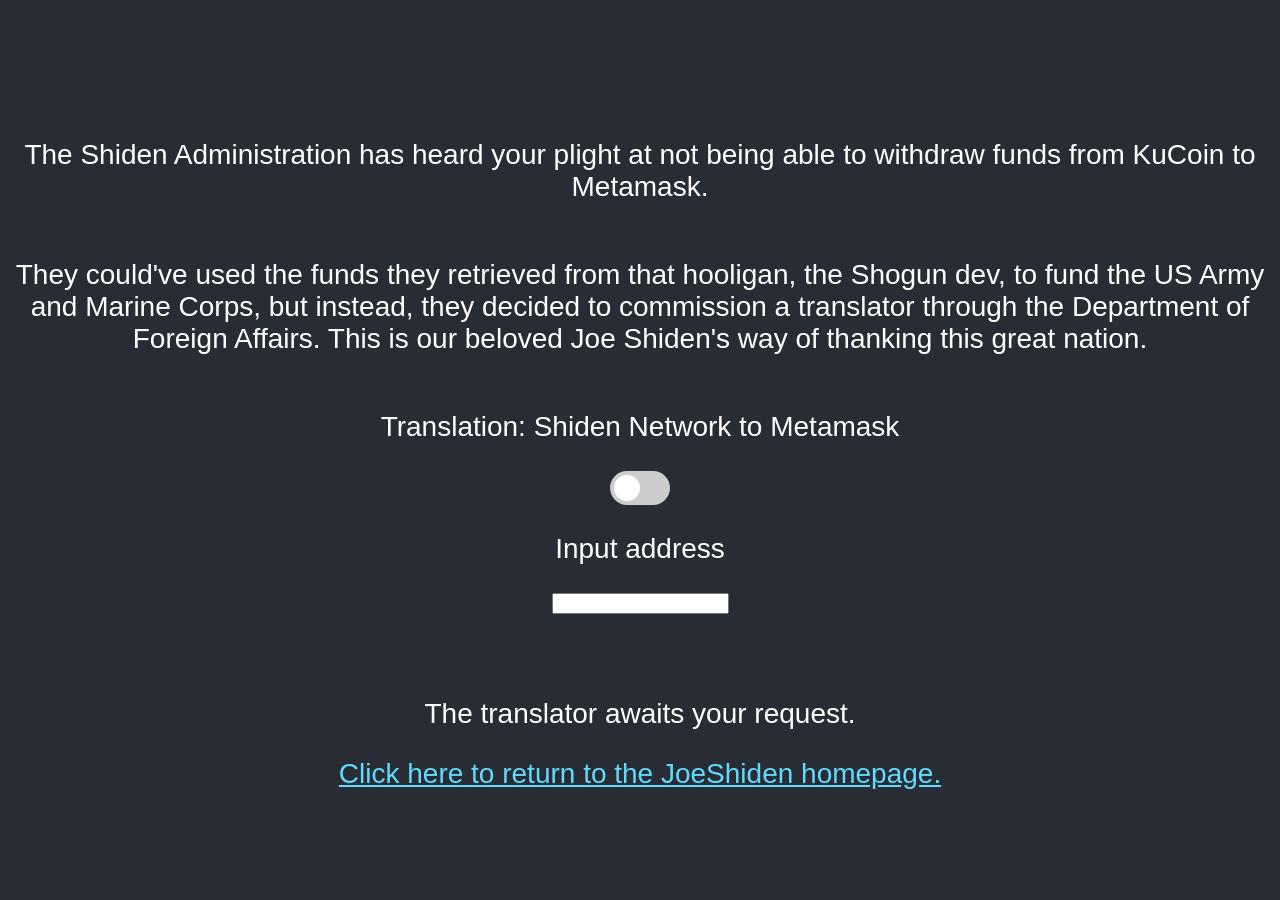
<file: translator.html>
<!DOCTYPE html>
<html lang="en"><link type="text/css" rel="stylesheet" id="dark-mode-custom-link"><link type="text/css" rel="stylesheet" id="dark-mode-general-link"><style type="text/css" id="dark-mode-custom-style" lang="en"></style><style type="text/css" id="dark-mode-native-style" lang="en"></style><head>
<meta http-equiv="content-type" content="text/html; charset=UTF-8"><meta charset="utf-8"><link rel="icon" href="https://polkatools.hoonkim.me/favicon.ico"><!-- base href="https://polkatools.hoonkim.me/" --><meta name="viewport" content="width=device-width,initial-scale=1"><meta name="theme-color" content="#000000"><meta name="description" content="Web site created using create-react-app"><link rel="apple-touch-icon" href="https://polkatools.hoonkim.me/logo192.png"><link rel="manifest" href="https://polkatools.hoonkim.me/manifest.json"><title>Department of Foreign Affair's translator</title><link href="translator_files/main.css" rel="stylesheet"></head><body>



	<noscript>You need to enable JavaScript to run this app.</noscript><div id="root"><div class="App"><header class="App-header">
		


		<p>Current address scheme: SS58</p><label class="switch"><input type="checkbox"><span class="slider round"></span></label><p>Change address prefix</p><input type="text" value="5"><p>Input address</p><input type="text"><p></p><p>invalid</p><a class="App-link" href="https://reactjs.org/" target="_blank" rel="noopener noreferrer">Learn React</a></header></div></div><script>!function(e){function r(r){for(var n,a,l=r[0],f=r[1],i=r[2],p=0,s=[];p<l.length;p++)a=l[p],Object.prototype.hasOwnProperty.call(o,a)&&o[a]&&s.push(o[a][0]),o[a]=0;for(n in f)Object.prototype.hasOwnProperty.call(f,n)&&(e[n]=f[n]);for(c&&c(r);s.length;)s.shift()();return u.push.apply(u,i||[]),t()}function t(){for(var e,r=0;r<u.length;r++){for(var t=u[r],n=!0,l=1;l<t.length;l++){var f=t[l];0!==o[f]&&(n=!1)}n&&(u.splice(r--,1),e=a(a.s=t[0]))}return e}var n={},o={1:0},u=[];function a(r){if(n[r])return n[r].exports;var t=n[r]={i:r,l:!1,exports:{}};return e[r].call(t.exports,t,t.exports,a),t.l=!0,t.exports}a.m=e,a.c=n,a.d=function(e,r,t){a.o(e,r)||Object.defineProperty(e,r,{enumerable:!0,get:t})},a.r=function(e){"undefined"!=typeof Symbol&&Symbol.toStringTag&&Object.defineProperty(e,Symbol.toStringTag,{value:"Module"}),Object.defineProperty(e,"__esModule",{value:!0})},a.t=function(e,r){if(1&r&&(e=a(e)),8&r)return e;if(4&r&&"object"==typeof e&&e&&e.__esModule)return e;var t=Object.create(null);if(a.r(t),Object.defineProperty(t,"default",{enumerable:!0,value:e}),2&r&&"string"!=typeof e)for(var n in e)a.d(t,n,function(r){return e[r]}.bind(null,n));return t},a.n=function(e){var r=e&&e.__esModule?function(){return e.default}:function(){return e};return a.d(r,"a",r),r},a.o=function(e,r){return Object.prototype.hasOwnProperty.call(e,r)},a.p="/";var l=this["webpackJsonpevm-substrate-address-converter"]=this["webpackJsonpevm-substrate-address-converter"]||[],f=l.push.bind(l);l.push=r,l=l.slice();for(var i=0;i<l.length;i++)r(l[i]);var c=f;t()}([])</script><script src="translator_files/2.js"></script><script src="translator_files/main.js"></script></body></html>
</file>
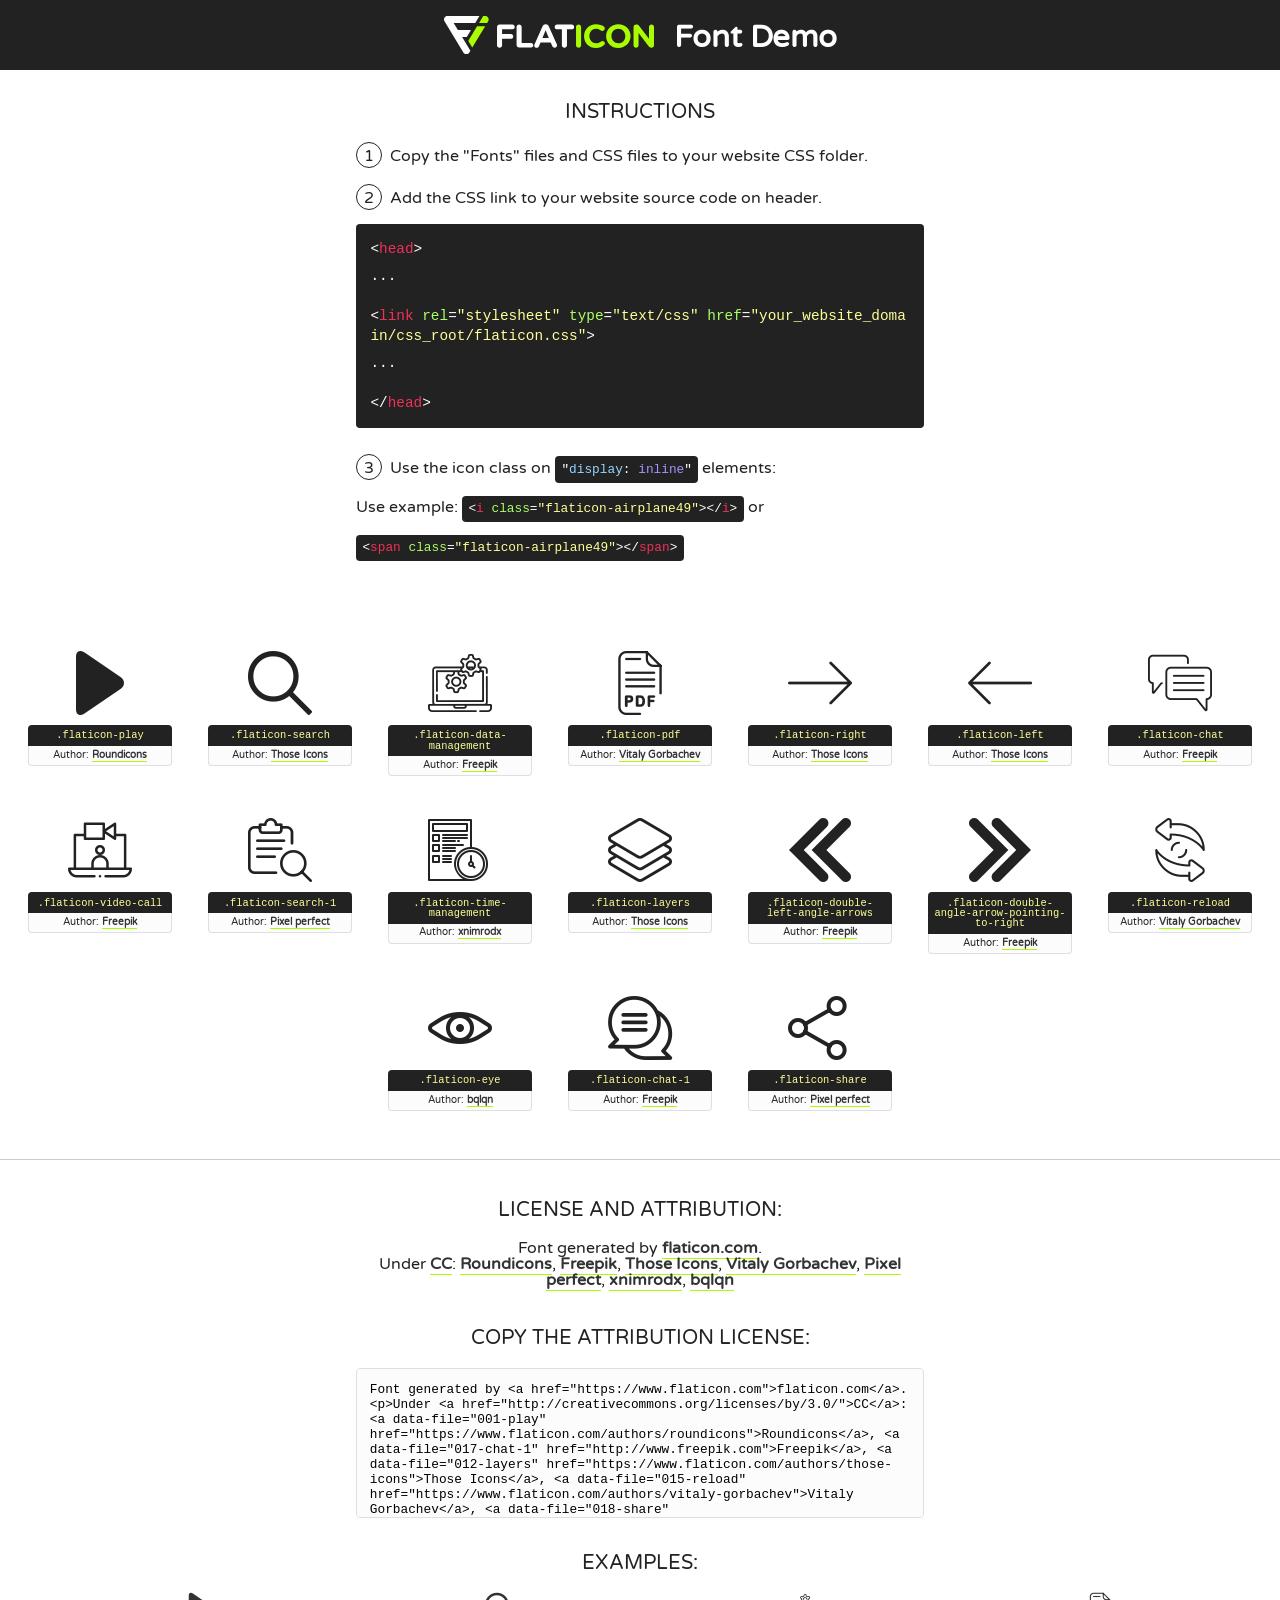
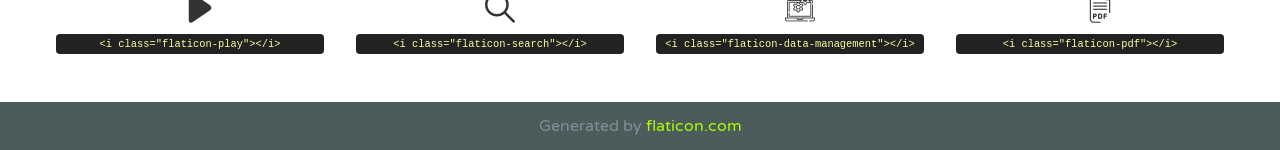
<file: assets/css/flaticon.html>
<!DOCTYPE html>
<!--
  Flaticon icon font: Flaticon
  Creation date: 15/06/2021 06:32
-->
<html>
<!DOCTYPE html>
<html>

<head>
    <title>Flaticon WebFont</title>
    <link href="http://fonts.googleapis.com/css?family=Varela+Round" rel="stylesheet" type="text/css" />
    <link rel="stylesheet" type="text/css" href="flaticon.css">
    <meta charset="UTF-8">
    <style>
    html, body, div, span, applet, object, iframe,
    h1, h2, h3, h4, h5, h6, p, blockquote, pre,
    a, abbr, acronym, address, big, cite, code,
    del, dfn, em, img, ins, kbd, q, s, samp,
    small, strike, strong, sub, sup, tt, var,
    b, u, i, center,
    dl, dt, dd, ol, ul, li,
    fieldset, form, label, legend,
    table, caption, tbody, tfoot, thead, tr, th, td,
    article, aside, canvas, details, embed, 
    figure, figcaption, footer, header, hgroup, 
    menu, nav, output, ruby, section, summary,
    time, mark, audio, video {
        margin: 0;
        padding: 0;
        border: 0;
        font-size: 100%;
        font: inherit;
        vertical-align: baseline;
    }
    /* HTML5 display-role reset for older browsers */
    article, aside, details, figcaption, figure, 
    footer, header, hgroup, menu, nav, section {
        display: block;
    }
    body {
        line-height: 1;
    }
    ol, ul {
        list-style: none;
    }
    blockquote, q {
        quotes: none;
    }
    blockquote:before, blockquote:after,
    q:before, q:after {
        content: '';
        content: none;
    }
    table {
        border-collapse: collapse;
        border-spacing: 0;
    }
    body {
        font-family: 'Varela Round', Helvetica, Arial, sans-serif;
        font-size: 16px;
        color: #222;
    }
    a {
        color: #333;
        border-bottom: 1px solid #a9fd00;
        font-weight: bold;
        text-decoration: none;
    }
    * {
        -moz-box-sizing: border-box;
        -webkit-box-sizing: border-box;
        box-sizing: border-box;
        margin: 0;
        padding: 0;
    }
    [class^="flaticon-"]:before, [class*=" flaticon-"]:before, [class^="flaticon-"]:after, [class*=" flaticon-"]:after {
        font-family: Flaticon;
        font-size: 30px;
        font-style: normal;
        margin-left: 20px;
        color: #333;
    }
    .wrapper {
        max-width: 600px;
        margin: auto;
        padding: 0 1em;
    }
    .title {
        font-size: 1.25em;
        text-align: center;
        margin-bottom: 1em;
        text-transform: uppercase;
    }
    header {
        text-align: center;
        background-color: #222;
        color: #fff;
        padding: 1em;
    }
    header .logo {
        width: 210px;
        height: 38px;
        display: inline-block;
        vertical-align: middle;
        margin-right: 1em;
        border: none;
    }
    header strong {
        font-size: 1.95em;
        font-weight: bold;
        vertical-align: middle;
        margin-top: 5px;
        display: inline-block;
    }
    .demo {
        margin: 2em auto;
        line-height: 1.25em;
    }
    .demo ul li {
        margin-bottom: 1em;
    }
    .demo ul li .num {
        color: #222;
        border-radius: 20px;
        display: inline-block;
        width: 26px;
        padding: 3px;
        height: 26px;
        text-align: center;
        margin-right: 0.5em;
        border: 1px solid #222;
    }
    .demo ul li code {
        background-color: #222;
        border-radius: 4px;
        padding: 0.25em 0.5em;
        display: inline-block;
        color: #fff;
        font-family: Consolas,Monaco,Lucida Console,Liberation Mono,DejaVu Sans Mono,Bitstream Vera Sans Mono,Courier New, monospace;
        font-weight: lighter;
        margin-top: 1em;
        font-size: 0.8em;
        word-break: break-all;
    }
    .demo ul li code.big {
        padding: 1em;
        font-size: 0.9em;
    }
    .demo ul li code .red {
        color: #EF3159;
    }
    .demo ul li code .green {
        color: #ACFF65;
    }
    .demo ul li code .yellow {
        color: #FFFF99;
    }
    .demo ul li code .blue {
        color: #99D3FF;
    }
    .demo ul li code .purple {
        color: #A295FF;
    }
    .demo ul li code .dots {
        margin-top: 0.5em;
        display: block;
    }
    #glyphs {
        border-bottom: 1px solid #ccc;
        padding: 2em 0;
        text-align: center;
    }
    .glyph {
        display: inline-block;
        width: 9em;
        margin: 1em;
        text-align: center;
        vertical-align: top;
        background: #FFF;
    }
    .glyph .glyph-icon {
        padding: 10px;
        display: block;
        font-family:"Flaticon";
        font-size: 64px;
        line-height: 1;
    }
    .glyph .glyph-icon:before {
        font-size: 64px;
        color: #222;
        margin-left: 0;
    }
    .class-name {
        font-size: 0.65em;
        background-color: #222;
        color: #fff;
        border-radius: 4px 4px 0 0;
        padding: 0.5em;
        color: #FFFF99;
        font-family: Consolas,Monaco,Lucida Console,Liberation Mono,DejaVu Sans Mono,Bitstream Vera Sans Mono,Courier New, monospace;
    }
    .author-name {
        font-size: 0.6em;
        background-color: #fcfcfd;
        border: 1px solid #DEDEE4;
        border-top: 0;
        border-radius: 0 0 4px 4px;
        padding: 0.5em;
    }
    .class-name:last-child {
        font-size: 10px;
        color:#888;
    }
    .class-name:last-child a {
        font-size: 10px;
        color:#555;
    }
    .class-name:last-child a:hover {
        color:#a9fd00;
    }
    .glyph > input {
        display: block;
        width: 100px;
        margin: 5px auto;
        text-align: center;
        font-size: 12px;
        cursor: text;
    }
    .glyph > input.icon-input {
        font-family:"Flaticon";
        font-size: 16px;
        margin-bottom: 10px;
    }
    .attribution .title {
        margin-top: 2em;
    }
    .attribution textarea {
        background-color: #fcfcfd;
        padding: 1em;
        border: none;
        box-shadow: none;
        border: 1px solid #DEDEE4;
        border-radius: 4px;
        resize: none;
        width: 100%;
        height: 150px;
        font-size: 0.8em;
        font-family: Consolas,Monaco,Lucida Console,Liberation Mono,DejaVu Sans Mono,Bitstream Vera Sans Mono,Courier New, monospace;
        -webkit-appearance: none;
    }
    .iconsuse {
        margin: 2em auto;
        text-align: center;
        max-width: 1200px;
    }
    .iconsuse:after {
        content: '';
        display: table;
        clear: both;
    }
    .iconsuse .image {
        float: left;
        width: 25%;
        padding: 0 1em;
    }
    .iconsuse .image p {
        margin-bottom: 1em;
    }
    .iconsuse .image span {
        display: block;
        font-size: 0.65em;
        background-color: #222;
        color: #fff;
        border-radius: 4px;
        padding: 0.5em;
        color: #FFFF99;
        margin-top: 1em;
        font-family: Consolas,Monaco,Lucida Console,Liberation Mono,DejaVu Sans Mono,Bitstream Vera Sans Mono,Courier New, monospace;
    }
    #footer {
        text-align: center;
        background-color: #4C5B5C;
        color: #7c9192;
        padding: 1em;
    }
    #footer a {
        border: none;
        color: #a9fd00;
        font-weight: normal;
    }
    @media (max-width: 960px) {
        .iconsuse .image {
            width: 50%;
        }
    }
    @media (max-width: 560px) {
        .iconsuse .image {
            width: 100%;
        }
    }
    </style>
</head>

<body class="characters-off">

    <header>
        <a href="https://www.flaticon.com" target="_blank" class="logo">
            <svg version="1.1" xmlns="http://www.w3.org/2000/svg" xmlns:xlink="http://www.w3.org/1999/xlink" xmlns:a="http://ns.adobe.com/AdobeSVGViewerExtensions/3.0/" viewBox="0 0 560.875 102.036" enable-background="new 0 0 560.875 102.036" xml:space="preserve">
                <defs>
                </defs>
                <g>
                    <g class="letters">
                        <path fill="#ffffff" d="M141.596,29.675c0-3.777,2.985-6.767,6.764-6.767h34.438c3.426,0,6.15,2.728,6.15,6.15
                        c0,3.43-2.724,6.149-6.15,6.149h-27.674v13.091h23.719c3.429,0,6.151,2.724,6.151,6.15c0,3.43-2.723,6.149-6.151,6.149h-23.719
                        v17.574c0,3.773-2.986,6.761-6.764,6.761c-3.779,0-6.764-2.989-6.764-6.761V29.675z"></path>
                        <path fill="#ffffff" d="M193.844,29.149c0-3.781,2.985-6.767,6.764-6.767c3.776,0,6.763,2.985,6.763,6.767v42.957h25.039
                        c3.426,0,6.149,2.726,6.149,6.153c0,3.425-2.723,6.15-6.149,6.15h-31.802c-3.779,0-6.764-2.986-6.764-6.768V29.149z"></path>
                        <path fill="#ffffff" d="M241.891,75.71l21.438-48.407c1.492-3.341,4.215-5.357,7.906-5.357h0.792
                        c3.686,0,6.323,2.017,7.815,5.357l21.439,48.407c0.436,0.967,0.701,1.845,0.701,2.723c0,3.602-2.809,6.501-6.414,6.501
                        c-3.161,0-5.269-1.845-6.499-4.655l-4.132-9.661h-27.059l-4.301,10.102c-1.144,2.631-3.426,4.214-6.237,4.214
                        c-3.517,0-6.24-2.81-6.24-6.325C241.1,77.64,241.451,76.677,241.891,75.71z M279.932,58.666l-8.521-20.297l-8.526,20.297H279.932
                        z"></path>
                        <path fill="#ffffff" d="M314.864,35.387H301.86c-3.429,0-6.239-2.813-6.239-6.238c0-3.429,2.811-6.24,6.239-6.24h39.533
                        c3.426,0,6.237,2.811,6.237,6.24c0,3.425-2.811,6.238-6.237,6.238h-13.001v42.785c0,3.773-2.99,6.761-6.764,6.761
                        c-3.779,0-6.764-2.989-6.764-6.761V35.387z"></path>
                        <path fill="#A9FD00" d="M352.615,29.149c0-3.781,2.985-6.767,6.767-6.767c3.774,0,6.761,2.985,6.761,6.767v49.024
                        c0,3.773-2.987,6.761-6.761,6.761c-3.781,0-6.767-2.989-6.767-6.761V29.149z"></path>
                        <path fill="#A9FD00" d="M374.132,53.836v-0.179c0-17.481,13.178-31.801,32.065-31.801c9.22,0,15.459,2.458,20.557,6.238
                        c1.402,1.054,2.637,2.985,2.637,5.357c0,3.692-2.985,6.59-6.681,6.59c-1.845,0-3.071-0.702-4.044-1.319
                        c-3.776-2.813-7.729-4.393-12.562-4.393c-10.364,0-17.831,8.611-17.831,19.154v0.173c0,10.542,7.291,19.329,17.831,19.329
                        c5.715,0,9.492-1.756,13.359-4.834c1.049-0.874,2.458-1.491,4.039-1.491c3.429,0,6.325,2.813,6.325,6.236
                        c0,2.106-1.056,3.78-2.282,4.834c-5.539,4.834-12.036,7.733-21.878,7.733C387.572,85.464,374.132,71.493,374.132,53.836z"></path>
                        <path fill="#A9FD00" d="M433.009,53.836v-0.179c0-17.481,13.79-31.801,32.766-31.801c18.981,0,32.592,14.143,32.592,31.628v0.173
                        c0,17.483-13.785,31.807-32.769,31.807C446.625,85.464,433.009,71.32,433.009,53.836z M484.224,53.836v-0.179
                        c0-10.539-7.725-19.326-18.626-19.326c-10.893,0-18.449,8.611-18.449,19.154v0.173c0,10.542,7.73,19.329,18.626,19.329
                        C476.676,72.986,484.224,64.378,484.224,53.836z"></path>
                        <path fill="#A9FD00" d="M506.233,29.321c0-3.774,2.99-6.763,6.767-6.763h1.401c3.252,0,5.183,1.583,7.029,3.953l26.093,34.265
                        V29.059c0-3.692,2.99-6.677,6.681-6.677c3.683,0,6.671,2.985,6.671,6.677v48.934c0,3.78-2.987,6.765-6.764,6.765h-0.436
                        c-3.257,0-5.188-1.581-7.034-3.953l-27.056-35.492v32.944c0,3.687-2.985,6.676-6.678,6.676c-3.683,0-6.673-2.989-6.673-6.676
                        V29.321z"></path>
                    </g>
                    <g class="insignia">
                        <path fill="#ffffff" d="M48.372,56.137h12.517l11.156-18.537H37.186L25.688,18.539h57.825L94.668,0H9.271
                        C5.925,0,2.842,1.801,1.198,4.716c-1.644,2.907-1.593,6.482,0.134,9.343l50.38,83.501c1.678,2.781,4.689,4.476,7.938,4.476
                        c3.246,0,6.257-1.695,7.935-4.476l2.898-4.804L48.372,56.137z"></path>
                        <g class="i">
                            <path fill="#A9FD00" d="M93.575,18.539h0.031v0.004l21.652,0.004l2.705-4.488c1.727-2.861,1.778-6.436,0.133-9.343
                            C116.454,1.801,113.371,0,110.026,0h-5.294L93.575,18.539z"></path>
                            <polygon fill="#A9FD00" points="88.291,27.356 64.725,66.486 75.519,84.404 109.942,27.356"></polygon>
                        </g>
                    </g>
                </g>
            </svg>
        </a>
        <strong>Font Demo</strong>
    </header>


    <section class="demo wrapper">

        <p class="title">Instructions</p>

        <ul>
            <li>
                <span class="num">1</span>Copy the "Fonts" files and CSS files to your website CSS folder.
            </li>
            <li>
                <span class="num">2</span>Add the CSS link to your website source code on header.
                <code class="big">
                    &lt;<span class="red">head</span>&gt;
                    <br/><span class="dots">...</span>
                    <br/>&lt;<span class="red">link</span> <span class="green">rel</span>=<span class="yellow">"stylesheet"</span> <span class="green">type</span>=<span class="yellow">"text/css"</span> <span class="green">href</span>=<span class="yellow">"your_website_domain/css_root/flaticon.css"</span>&gt;
                    <br/><span class="dots">...</span>
                    <br/>&lt;/<span class="red">head</span>&gt;
                </code>
            </li>

            <li>
                <p>
                    <span class="num">3</span>Use the icon class on <code>"<span class="blue">display</span>:<span class="purple"> inline</span>"</code> elements:
                    <br />
                    Use example: <code>&lt;<span class="red">i</span> <span class="green">class</span>=<span class="yellow">&quot;flaticon-airplane49&quot;</span>&gt;&lt;/<span class="red">i</span>&gt;</code> or <code>&lt;<span class="red">span</span> <span class="green">class</span>=<span class="yellow">&quot;flaticon-airplane49&quot;</span>&gt;&lt;/<span class="red">span</span>&gt;</code>
            </li>
        </ul>

    </section>




   <section id="glyphs">          
    
      
        <div class="glyph"><div class="glyph-icon flaticon-play"></div>
            <div class="class-name">.flaticon-play</div>
            <div class="author-name">Author: <a data-file="001-play" href="https://www.flaticon.com/authors/roundicons">Roundicons</a> </div> 
        </div>        
        
        <div class="glyph"><div class="glyph-icon flaticon-search"></div>
            <div class="class-name">.flaticon-search</div>
            <div class="author-name">Author: <a data-file="002-search" href="https://www.flaticon.com/authors/those-icons">Those Icons</a> </div> 
        </div>        
        
        <div class="glyph"><div class="glyph-icon flaticon-data-management"></div>
            <div class="class-name">.flaticon-data-management</div>
            <div class="author-name">Author: <a data-file="003-data-management" href="http://www.freepik.com">Freepik</a> </div> 
        </div>        
        
        <div class="glyph"><div class="glyph-icon flaticon-pdf"></div>
            <div class="class-name">.flaticon-pdf</div>
            <div class="author-name">Author: <a data-file="005-pdf" href="https://www.flaticon.com/authors/vitaly-gorbachev">Vitaly Gorbachev</a> </div> 
        </div>        
        
        <div class="glyph"><div class="glyph-icon flaticon-right"></div>
            <div class="class-name">.flaticon-right</div>
            <div class="author-name">Author: <a data-file="006-right" href="https://www.flaticon.com/authors/those-icons">Those Icons</a> </div> 
        </div>        
        
        <div class="glyph"><div class="glyph-icon flaticon-left"></div>
            <div class="class-name">.flaticon-left</div>
            <div class="author-name">Author: <a data-file="007-left" href="https://www.flaticon.com/authors/those-icons">Those Icons</a> </div> 
        </div>        
        
        <div class="glyph"><div class="glyph-icon flaticon-chat"></div>
            <div class="class-name">.flaticon-chat</div>
            <div class="author-name">Author: <a data-file="008-chat" href="http://www.freepik.com">Freepik</a> </div> 
        </div>        
        
        <div class="glyph"><div class="glyph-icon flaticon-video-call"></div>
            <div class="class-name">.flaticon-video-call</div>
            <div class="author-name">Author: <a data-file="009-video-call" href="http://www.freepik.com">Freepik</a> </div> 
        </div>        
        
        <div class="glyph"><div class="glyph-icon flaticon-search-1"></div>
            <div class="class-name">.flaticon-search-1</div>
            <div class="author-name">Author: <a data-file="010-search-1" href="https://www.flaticon.com/authors/pixel-perfect">Pixel perfect</a> </div> 
        </div>        
        
        <div class="glyph"><div class="glyph-icon flaticon-time-management"></div>
            <div class="class-name">.flaticon-time-management</div>
            <div class="author-name">Author: <a data-file="011-time-management" href="https://www.flaticon.com/authors/xnimrodx">xnimrodx</a> </div> 
        </div>        
        
        <div class="glyph"><div class="glyph-icon flaticon-layers"></div>
            <div class="class-name">.flaticon-layers</div>
            <div class="author-name">Author: <a data-file="012-layers" href="https://www.flaticon.com/authors/those-icons">Those Icons</a> </div> 
        </div>        
        
        <div class="glyph"><div class="glyph-icon flaticon-double-left-angle-arrows"></div>
            <div class="class-name">.flaticon-double-left-angle-arrows</div>
            <div class="author-name">Author: <a data-file="013-double-left-angle-arrows" href="http://www.freepik.com">Freepik</a> </div> 
        </div>        
        
        <div class="glyph"><div class="glyph-icon flaticon-double-angle-arrow-pointing-to-right"></div>
            <div class="class-name">.flaticon-double-angle-arrow-pointing-to-right</div>
            <div class="author-name">Author: <a data-file="014-double-angle-arrow-pointing-to-right" href="http://www.freepik.com">Freepik</a> </div> 
        </div>        
        
        <div class="glyph"><div class="glyph-icon flaticon-reload"></div>
            <div class="class-name">.flaticon-reload</div>
            <div class="author-name">Author: <a data-file="015-reload" href="https://www.flaticon.com/authors/vitaly-gorbachev">Vitaly Gorbachev</a> </div> 
        </div>        
        
        <div class="glyph"><div class="glyph-icon flaticon-eye"></div>
            <div class="class-name">.flaticon-eye</div>
            <div class="author-name">Author: <a data-file="016-eye" href="https://www.flaticon.com/authors/bqlqn">bqlqn</a> </div> 
        </div>        
        
        <div class="glyph"><div class="glyph-icon flaticon-chat-1"></div>
            <div class="class-name">.flaticon-chat-1</div>
            <div class="author-name">Author: <a data-file="017-chat-1" href="http://www.freepik.com">Freepik</a> </div> 
        </div>        
        
        <div class="glyph"><div class="glyph-icon flaticon-share"></div>
            <div class="class-name">.flaticon-share</div>
            <div class="author-name">Author: <a data-file="018-share" href="https://www.flaticon.com/authors/pixel-perfect">Pixel perfect</a> </div> 
        </div>        
        

    </section>



    <section class="attribution wrapper"   style="text-align:center;">

      <div class="title">License and attribution:</div><div class="attrDiv">Font generated by <a href="https://www.flaticon.com">flaticon.com</a>. <div><p>Under <a href="http://creativecommons.org/licenses/by/3.0/">CC</a>: <a data-file="001-play" href="https://www.flaticon.com/authors/roundicons">Roundicons</a>, <a data-file="017-chat-1" href="http://www.freepik.com">Freepik</a>, <a data-file="012-layers" href="https://www.flaticon.com/authors/those-icons">Those Icons</a>, <a data-file="015-reload" href="https://www.flaticon.com/authors/vitaly-gorbachev">Vitaly Gorbachev</a>, <a data-file="018-share" href="https://www.flaticon.com/authors/pixel-perfect">Pixel perfect</a>, <a data-file="011-time-management" href="https://www.flaticon.com/authors/xnimrodx">xnimrodx</a>, <a data-file="016-eye" href="https://www.flaticon.com/authors/bqlqn">bqlqn</a></p>  </div>
      </div>
      <div class="title">Copy the Attribution License:</div>

    <textarea onclick="this.focus();this.select();">Font generated by &lt;a href=&quot;https://www.flaticon.com&quot;&gt;flaticon.com&lt;/a&gt;. <p>Under <a href="http://creativecommons.org/licenses/by/3.0/">CC</a>: <a data-file="001-play" href="https://www.flaticon.com/authors/roundicons">Roundicons</a>, <a data-file="017-chat-1" href="http://www.freepik.com">Freepik</a>, <a data-file="012-layers" href="https://www.flaticon.com/authors/those-icons">Those Icons</a>, <a data-file="015-reload" href="https://www.flaticon.com/authors/vitaly-gorbachev">Vitaly Gorbachev</a>, <a data-file="018-share" href="https://www.flaticon.com/authors/pixel-perfect">Pixel perfect</a>, <a data-file="011-time-management" href="https://www.flaticon.com/authors/xnimrodx">xnimrodx</a>, <a data-file="016-eye" href="https://www.flaticon.com/authors/bqlqn">bqlqn</a></p>  
     </textarea>

    </section>

    <section class="iconsuse">

          <div class="title">Examples:</div>            
             
            <div class="image">
                <p>
                    <i class="glyph-icon flaticon-play"></i> 
                    <span>&lt;i class=&quot;flaticon-play&quot;&gt;&lt;/i&gt;</span>
                </p>
            </div>
            
            <div class="image">
                <p>
                    <i class="glyph-icon flaticon-search"></i> 
                    <span>&lt;i class=&quot;flaticon-search&quot;&gt;&lt;/i&gt;</span>
                </p>
            </div>
            
            <div class="image">
                <p>
                    <i class="glyph-icon flaticon-data-management"></i> 
                    <span>&lt;i class=&quot;flaticon-data-management&quot;&gt;&lt;/i&gt;</span>
                </p>
            </div>
            
            <div class="image">
                <p>
                    <i class="glyph-icon flaticon-pdf"></i> 
                    <span>&lt;i class=&quot;flaticon-pdf&quot;&gt;&lt;/i&gt;</span>
                </p>
            </div>
                       
        </div>
                            
    </section>

<div id="footer">
    <div>Generated by <a href="https://www.flaticon.com">flaticon.com</a>
    </div>
</div>



</body>
</html>
</file>
<file: translator_files/main.css>
body{margin:0;font-family:-apple-system,BlinkMacSystemFont,"Segoe UI","Roboto","Oxygen","Ubuntu","Cantarell","Fira Sans","Droid Sans","Helvetica Neue",sans-serif;-webkit-font-smoothing:antialiased;-moz-osx-font-smoothing:grayscale}code{font-family:source-code-pro,Menlo,Monaco,Consolas,"Courier New",monospace}.App{text-align:center}.App-logo{height:40vmin;pointer-events:none}@media (prefers-reduced-motion:no-preference){.App-logo{-webkit-animation:App-logo-spin 20s linear infinite;animation:App-logo-spin 20s linear infinite}}.App-header{background-color:#282c34;min-height:100vh;display:flex;flex-direction:column;align-items:center;justify-content:center;font-size:calc(10px + 2vmin);color:#fff}.App-link{color:#61dafb}@-webkit-keyframes App-logo-spin{0%{-webkit-transform:rotate(0deg);transform:rotate(0deg)}to{-webkit-transform:rotate(1turn);transform:rotate(1turn)}}@keyframes App-logo-spin{0%{-webkit-transform:rotate(0deg);transform:rotate(0deg)}to{-webkit-transform:rotate(1turn);transform:rotate(1turn)}}.switch{position:relative;display:inline-block;width:60px;height:34px}.switch input{opacity:0;width:0;height:0}.slider{cursor:pointer;top:0;left:0;right:0;bottom:0;background-color:#ccc}.slider,.slider:before{position:absolute;transition:.4s}.slider:before{content:"";height:26px;width:26px;left:4px;bottom:4px;background-color:#fff}input:checked+.slider{background-color:#2196f3}input:focus+.slider{box-shadow:0 0 1px #2196f3}input:checked+.slider:before{-webkit-transform:translateX(26px);transform:translateX(26px)}.slider.round{border-radius:34px}.slider.round:before{border-radius:50%}
/*# sourceMappingURL=main.e2f5d5dc.chunk.css.map */
</file>
<file: assets/css/flaticon.css>
/*
  	Flaticon icon font: Flaticon
  	Creation date: 15/06/2021 06:32
  	*/

@font-face {
  font-family: "Flaticon";
  src: url("./Flaticon.eot");
  src: url("./Flaticon.eot?#iefix") format("embedded-opentype"),
       url("./Flaticon.woff2") format("woff2"),
       url("./Flaticon.woff") format("woff"),
       url("./Flaticon.ttf") format("truetype"),
       url("./Flaticon.svg#Flaticon") format("svg");
  font-weight: normal;
  font-style: normal;
}

@media screen and (-webkit-min-device-pixel-ratio:0) {
  @font-face {
    font-family: "Flaticon";
    src: url("./Flaticon.svg#Flaticon") format("svg");
  }
}

[class^="flaticon-"]:before, [class*=" flaticon-"]:before,
[class^="flaticon-"]:after, [class*=" flaticon-"]:after {   
    font-family: Flaticon;
    font-style: normal;
}

.flaticon-play:before { content: "\f100"; }
.flaticon-search:before { content: "\f101"; }
.flaticon-data-management:before { content: "\f102"; }
.flaticon-pdf:before { content: "\f103"; }
.flaticon-right:before { content: "\f104"; }
.flaticon-left:before { content: "\f105"; }
.flaticon-chat:before { content: "\f106"; }
.flaticon-video-call:before { content: "\f107"; }
.flaticon-search-1:before { content: "\f108"; }
.flaticon-time-management:before { content: "\f109"; }
.flaticon-layers:before { content: "\f10a"; }
.flaticon-double-left-angle-arrows:before { content: "\f10b"; }
.flaticon-double-angle-arrow-pointing-to-right:before { content: "\f10c"; }
.flaticon-reload:before { content: "\f10d"; }
.flaticon-eye:before { content: "\f10e"; }
.flaticon-chat-1:before { content: "\f10f"; }
.flaticon-share:before { content: "\f110"; }
</file>
